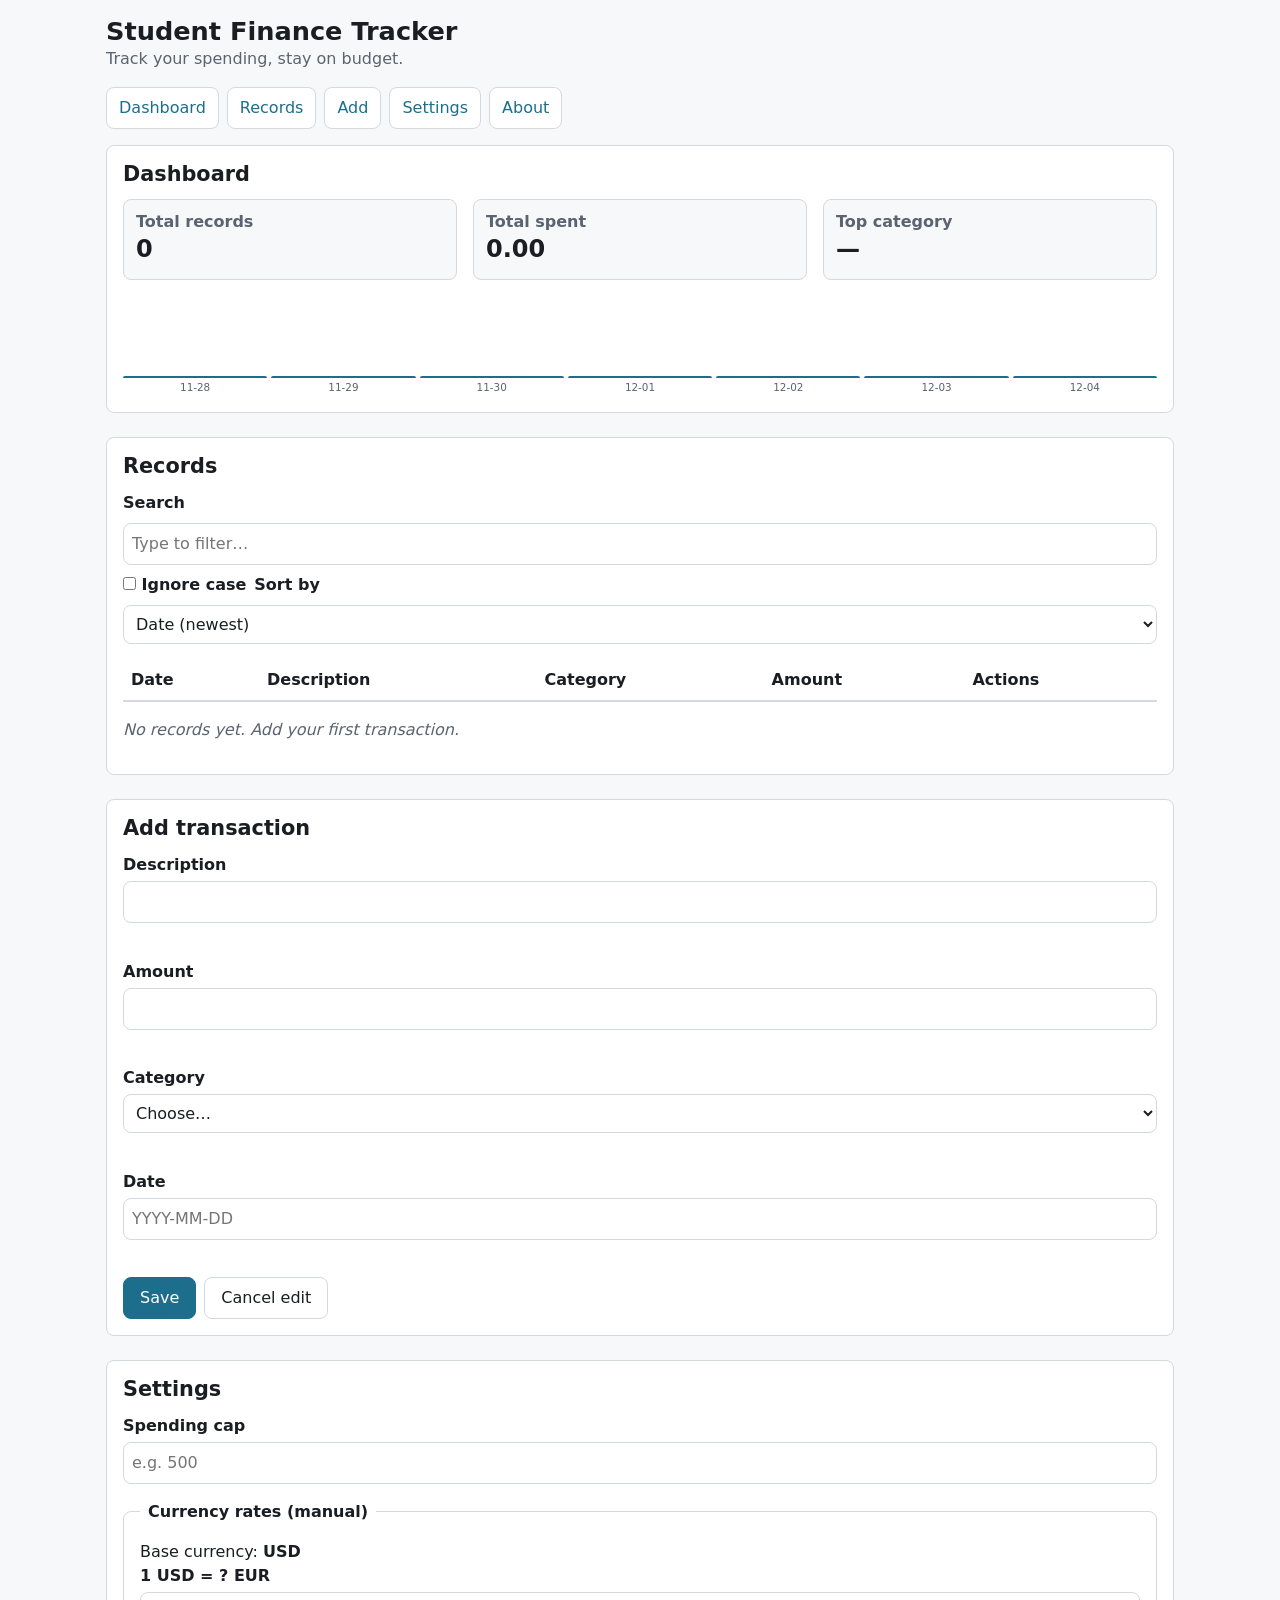
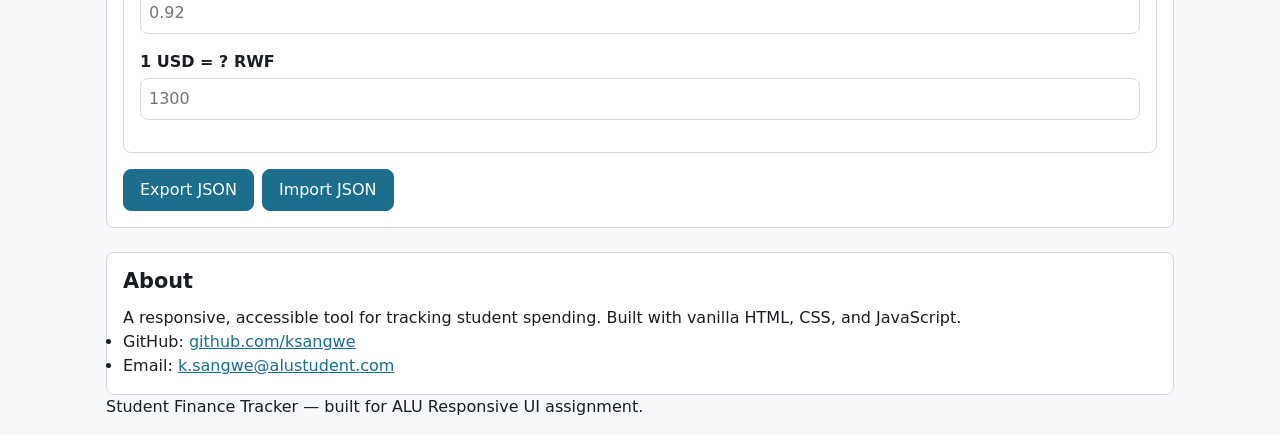
<file: index.html>
<!DOCTYPE html>
<html lang="en">
<head>
  <meta charset="UTF-8" />
  <meta name="viewport" content="width=device-width, initial-scale=1.0" />
  <title>Student Finance Tracker</title>
  <link rel="stylesheet" href="styles/main.css" />
</head>
<body>
  <!-- First focusable element: jumps keyboard users straight to main -->
  <a class="skip-link" href="#main">Skip to content</a>
  <header>
    <h1>Student Finance Tracker</h1>
    <p class="tagline">Track your spending, stay on budget.</p>
  </header>

  <nav aria-label="Primary">
    <ul>
      <li><a href="#dashboard">Dashboard</a></li>
      <li><a href="#records">Records</a></li>
      <li><a href="#add">Add</a></li>
      <li><a href="#settings">Settings</a></li>
      <li><a href="#about">About</a></li>
    </ul>
  </nav>
  <main id="main">

    <section id="dashboard" aria-labelledby="dashboard-heading">
      <h2 id="dashboard-heading">Dashboard</h2>

      <div class="stats-grid">
        <article class="stat-card">
          <h3>Total records</h3>
          <p class="stat-value" id="stat-total">0</p>
        </article>
        <article class="stat-card">
          <h3>Total spent</h3>
          <p class="stat-value" id="stat-sum">0.00</p>
        </article>
        <article class="stat-card">
          <h3>Top category</h3>
          <p class="stat-value" id="stat-top">—</p>
        </article>
      </div>

      <!-- Cap/overage message, announced to screen readers -->
      <p id="cap-message" role="status" aria-live="polite"></p>

      <!-- Last-7-days trend chart goes here (built in M5) -->
      <div id="trend-chart" class="trend-chart" aria-hidden="true"></div>
    </section>
    <section id="records" aria-labelledby="records-heading">
      <h2 id="records-heading">Records</h2>

      <div class="controls">
        <label for="search">Search</label>
        <input type="text" id="search" name="search"
               placeholder="Type to filter…" />

        <label for="search-flags">
          <input type="checkbox" id="search-flags" />
          Ignore case
        </label>

        <label for="sort">Sort by</label>
        <select id="sort" name="sort">
          <option value="date-desc">Date (newest)</option>
          <option value="date-asc">Date (oldest)</option>
          <option value="desc-asc">Description (A–Z)</option>
          <option value="desc-desc">Description (Z–A)</option>
          <option value="amount-asc">Amount (low–high)</option>
          <option value="amount-desc">Amount (high–low)</option>
        </select>
      </div>

      <table id="records-table">
        <caption class="sr-only">List of transactions</caption>
        <thead>
          <tr>
            <th scope="col">Date</th>
            <th scope="col">Description</th>
            <th scope="col">Category</th>
            <th scope="col">Amount</th>
            <th scope="col">Actions</th>
          </tr>
        </thead>
        <tbody id="records-body">
          <!-- Rows injected by JavaScript (M4) -->
        </tbody>
      </table>

      <p id="records-empty" class="empty-state" hidden>
        No records yet. Add your first transaction.
      </p>
    </section>
    <section id="add" aria-labelledby="add-heading">
      <h2 id="add-heading">Add transaction</h2>

      <form id="record-form" novalidate>
        <!-- Hidden field: holds the id when editing an existing record -->
        <input type="hidden" id="record-id" />

        <div class="field">
          <label for="description">Description</label>
          <input type="text" id="description" name="description"
                 aria-describedby="description-error" required />
          <span class="error" id="description-error" role="alert"></span>
        </div>

        <div class="field">
          <label for="amount">Amount</label>
          <input type="text" id="amount" name="amount"
                 inputmode="decimal"
                 aria-describedby="amount-error" required />
          <span class="error" id="amount-error" role="alert"></span>
        </div>

        <div class="field">
          <label for="category">Category</label>
          <select id="category" name="category"
                  aria-describedby="category-error" required>
            <option value="">Choose…</option>
            <option value="Food">Food</option>
            <option value="Books">Books</option>
            <option value="Transport">Transport</option>
            <option value="Entertainment">Entertainment</option>
            <option value="Fees">Fees</option>
            <option value="Other">Other</option>
          </select>
          <span class="error" id="category-error" role="alert"></span>
        </div>

        <div class="field">
          <label for="date">Date</label>
          <input type="text" id="date" name="date"
                 placeholder="YYYY-MM-DD"
                 aria-describedby="date-error" required />
          <span class="error" id="date-error" role="alert"></span>
        </div>

        <div class="form-actions">
          <button type="submit" id="save-btn">Save</button>
          <button type="button" id="cancel-btn" hidden>Cancel edit</button>
        </div>
      </form>
    </section>
    <section id="settings" aria-labelledby="settings-heading">
      <h2 id="settings-heading">Settings</h2>

      <div class="field">
        <label for="cap">Spending cap</label>
        <input type="text" id="cap" name="cap" inputmode="decimal"
               placeholder="e.g. 500" />
      </div>

      <fieldset class="currency-settings">
        <legend>Currency rates (manual)</legend>
        <p>Base currency: <strong>USD</strong></p>
        <div class="field">
          <label for="rate-eur">1 USD = ? EUR</label>
          <input type="text" id="rate-eur" inputmode="decimal" placeholder="0.92" />
        </div>
        <div class="field">
          <label for="rate-rwf">1 USD = ? RWF</label>
          <input type="text" id="rate-rwf" inputmode="decimal" placeholder="1300" />
        </div>
      </fieldset>

      <div class="data-actions">
        <button type="button" id="export-btn">Export JSON</button>
        <label for="import-file" class="button-like">Import JSON</label>
        <input type="file" id="import-file" accept="application/json" hidden />
      </div>
    </section>

    <section id="about" aria-labelledby="about-heading">
      <h2 id="about-heading">About</h2>
      <p>
        A responsive, accessible tool for tracking student spending.
        Built with vanilla HTML, CSS, and JavaScript.
      </p>
      <ul>
        <li>GitHub: <a href="https://github.com/ksangwe">github.com/ksangwe</a></li>
        <li>Email: <a href="mailto:k.sangwe@alustudent.com">k.sangwe@alustudent.com</a></li>
      </ul>
    </section>

  </main>

  <footer>
    <p>Student Finance Tracker — built for ALU Responsive UI assignment.</p>
  </footer>

  <script type="module" src="scripts/app.js"></script>
</body>
</html>
</file>
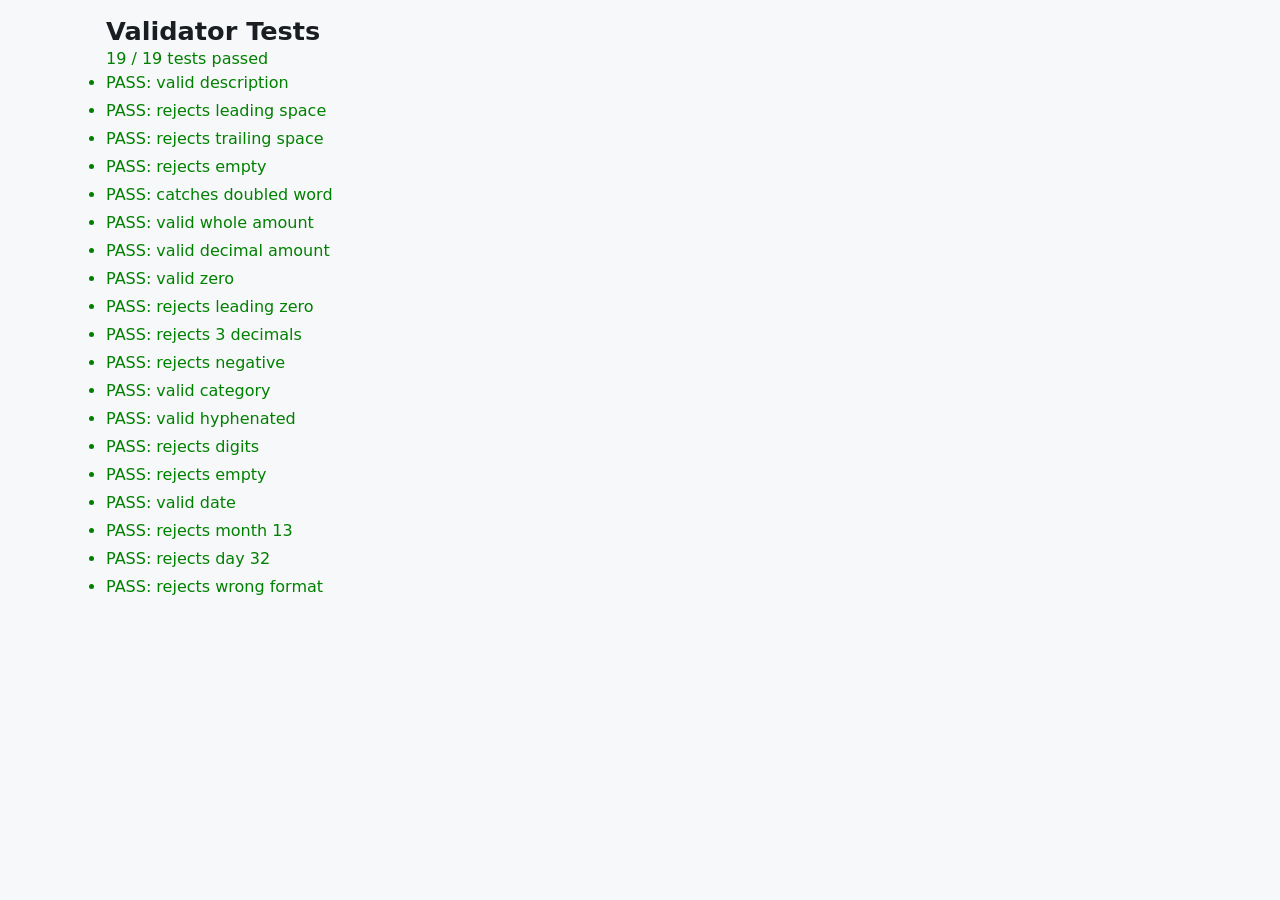
<file: tests.html>
<!DOCTYPE html>
<html lang="en">
<head>
  <meta charset="UTF-8" />
  <meta name="viewport" content="width=device-width, initial-scale=1.0" />
  <title>Tests — Finance Tracker</title>
  <link rel="stylesheet" href="styles/main.css" />
  <style>
    .pass { color: green; }
    .fail { color: var(--danger); font-weight: 700; }
    li { margin-bottom: 0.25rem; }
  </style>
</head>
<body>
  <h1>Validator Tests</h1>
  <p id="summary"></p>
  <ul id="results"></ul>

  <script type="module">
    import {
      validateDescription,
      validateAmount,
      validateCategory,
      validateDate,
    } from "./scripts/validators.js";

    const results = document.getElementById("results");
    let passed = 0;
    let total = 0;

    // assert(label, condition): records a pass/fail line.
    function assert(label, condition) {
      total++;
      const li = document.createElement("li");
      if (condition) {
        passed++;
        li.className = "pass";
        li.textContent = "PASS: " + label;
      } else {
        li.className = "fail";
        li.textContent = "FAIL: " + label;
      }
      results.appendChild(li);
    }

    // Helper: a validator passes when it returns "" (no error).
    const ok = (msg) => msg === "";
    const bad = (msg) => msg !== "";

    // ===== Description =====
    assert("valid description", ok(validateDescription("Lunch at cafe")));
    assert("rejects leading space", bad(validateDescription(" Lunch")));
    assert("rejects trailing space", bad(validateDescription("Lunch ")));
    assert("rejects empty", bad(validateDescription("")));
    assert("catches doubled word", bad(validateDescription("coffee coffee")));

    // ===== Amount =====
    assert("valid whole amount", ok(validateAmount("100")));
    assert("valid decimal amount", ok(validateAmount("12.50")));
    assert("valid zero", ok(validateAmount("0")));
    assert("rejects leading zero", bad(validateAmount("01")));
    assert("rejects 3 decimals", bad(validateAmount("1.999")));
    assert("rejects negative", bad(validateAmount("-5")));

    // ===== Category =====
    assert("valid category", ok(validateCategory("Food")));
    assert("valid hyphenated", ok(validateCategory("Dining-Out")));
    assert("rejects digits", bad(validateCategory("Food123")));
    assert("rejects empty", bad(validateCategory("")));

    // ===== Date =====
    assert("valid date", ok(validateDate("2025-09-29")));
    assert("rejects month 13", bad(validateDate("2025-13-01")));
    assert("rejects day 32", bad(validateDate("2025-01-32")));
    assert("rejects wrong format", bad(validateDate("29-09-2025")));

    // Summary
    const summary = document.getElementById("summary");
    summary.textContent = `${passed} / ${total} tests passed`;
    summary.className = passed === total ? "pass" : "fail";
  </script>
</body>
</html>
</file>
<file: styles/main.css>
/* ===== Reset & base ===== */
* {
  box-sizing: border-box;
  margin: 0;
  padding: 0;
}

:root {
  --bg: #f7f8fa;
  --surface: #ffffff;
  --text: #1a1d21;
  --muted: #5a6470;
  --accent: #1c6e8c;
  --accent-text: #ffffff;
  --border: #d4d9df;
  --danger: #b02a37;
  --focus: #0b5fff;
  --radius: 8px;
  --gap: 1rem;
}

body {
  font-family: system-ui, -apple-system, "Segoe UI", Roboto, sans-serif;
  background: var(--bg);
  color: var(--text);
  line-height: 1.5;
  padding: var(--gap);
}

h1, h2, h3 { line-height: 1.2; }
h1 { font-size: 1.6rem; }
h2 { font-size: 1.3rem; margin-bottom: 0.75rem; }
h3 { font-size: 1rem; color: var(--muted); }

a { color: var(--accent); }

/* ===== Accessibility helpers ===== */

/* Skip link: hidden until focused, then slides into view */
.skip-link {
  position: absolute;
  left: 0;
  top: -3rem;
  background: var(--accent);
  color: var(--accent-text);
  padding: 0.5rem 1rem;
  border-radius: 0 0 var(--radius) 0;
  transition: top 0.2s ease;
  z-index: 100;
}
.skip-link:focus {
  top: 0;
}

/* Visible focus ring on every interactive element */
a:focus-visible,
button:focus-visible,
input:focus-visible,
select:focus-visible,
[tabindex]:focus-visible {
  outline: 3px solid var(--focus);
  outline-offset: 2px;
}

/* Screen-reader-only: present for assistive tech, hidden visually */
.sr-only {
  position: absolute;
  width: 1px;
  height: 1px;
  padding: 0;
  margin: -1px;
  overflow: hidden;
  clip: rect(0, 0, 0, 0);
  white-space: nowrap;
  border: 0;
}

/* ===== Layout: header & nav ===== */
header {
  margin-bottom: var(--gap);
}
.tagline {
  color: var(--muted);
}

nav ul {
  list-style: none;
  display: flex;
  flex-wrap: wrap;
  gap: 0.5rem;
  margin-bottom: var(--gap);
}
nav a {
  display: block;
  padding: 0.5rem 0.75rem;
  background: var(--surface);
  border: 1px solid var(--border);
  border-radius: var(--radius);
  text-decoration: none;
}
nav a:hover {
  background: var(--accent);
  color: var(--accent-text);
}

/* ===== Trend chart ===== */
.trend-chart {
  display: flex;
  align-items: flex-end;
  gap: 0.25rem;
  height: 100px;
  margin-top: var(--gap);
}
.bar-col {
  flex: 1;
  display: flex;
  flex-direction: column;
  align-items: center;
  justify-content: flex-end;
  height: 100%;
}
.bar {
  width: 100%;
  background: var(--accent);
  border-radius: 3px 3px 0 0;
  min-height: 2px;
  transition: height 0.3s ease;
}
.bar-label {
  font-size: 0.65rem;
  color: var(--muted);
  margin-top: 2px;
}
.over-budget {
  color: var(--danger);
  font-weight: 700;
}

/* ===== Sections ===== */
main {
  display: flex;
  flex-direction: column;
  gap: 1.5rem;
}
section {
  background: var(--surface);
  border: 1px solid var(--border);
  border-radius: var(--radius);
  padding: var(--gap);
}

/* ===== Stats dashboard ===== */
.stats-grid {
  display: flex;
  flex-direction: column;
  gap: var(--gap);
}
.stat-card {
  background: var(--bg);
  border: 1px solid var(--border);
  border-radius: var(--radius);
  padding: 0.75rem;
}
.stat-value {
  font-size: 1.5rem;
  font-weight: 700;
  color: var(--text);
}
.trend-chart {
  margin-top: var(--gap);
  min-height: 60px;
}

/* ===== Forms ===== */
.field {
  margin-bottom: var(--gap);
}
.field label {
  display: block;
  font-weight: 600;
  margin-bottom: 0.25rem;
}
input[type="text"],
input[type="file"],
select {
  width: 100%;
  padding: 0.5rem;
  font: inherit;
  border: 1px solid var(--border);
  border-radius: var(--radius);
  background: var(--surface);
  color: var(--text);
}
.error {
  display: block;
  color: var(--danger);
  font-size: 0.875rem;
  min-height: 1.2em;
  margin-top: 0.25rem;
}
fieldset {
  border: 1px solid var(--border);
  border-radius: var(--radius);
  padding: var(--gap);
  margin-bottom: var(--gap);
}
legend {
  font-weight: 600;
  padding: 0 0.5rem;
}

/* ===== Controls (search + sort) ===== */
.controls {
  display: flex;
  flex-direction: column;
  gap: 0.5rem;
  margin-bottom: var(--gap);
}
.controls label {
  font-weight: 600;
}

/* ===== Records table (cards on mobile) ===== */
table {
  width: 100%;
  border-collapse: collapse;
}

/* Mobile-first: hide the header row, stack each row as a card */
thead {
  position: absolute;
  width: 1px;
  height: 1px;
  overflow: hidden;
  clip: rect(0, 0, 0, 0);
}
tbody tr {
  display: block;
  background: var(--bg);
  border: 1px solid var(--border);
  border-radius: var(--radius);
  padding: 0.75rem;
  margin-bottom: var(--gap);
}
tbody td {
  display: flex;
  justify-content: space-between;
  gap: var(--gap);
  padding: 0.25rem 0;
  border: none;
}
/* Label each cell using the header text stored in data-label */
tbody td::before {
  content: attr(data-label);
  font-weight: 600;
  color: var(--muted);
}

.empty-state {
  color: var(--muted);
  font-style: italic;
  padding: var(--gap) 0;
}

mark {
  background: #fff3b0;
  color: var(--text);
  padding: 0 2px;
}

/* ===== Buttons ===== */
button,
.button-like {
  display: inline-block;
  font: inherit;
  cursor: pointer;
  padding: 0.5rem 1rem;
  background: var(--accent);
  color: var(--accent-text);
  border: 1px solid var(--accent);
  border-radius: var(--radius);
}
button:hover,
.button-like:hover {
  opacity: 0.9;
}
#cancel-btn {
  background: var(--surface);
  color: var(--text);
  border-color: var(--border);
}
.form-actions,
.data-actions {
  display: flex;
  flex-wrap: wrap;
  gap: 0.5rem;
}

/* ===== Responsive breakpoints ===== */

/* Tablet: ~768px — stats in a row, nav spreads out */
@media (min-width: 768px) {
  .stats-grid {
    flex-direction: row;
  }
  .stat-card {
    flex: 1;
  }
  .controls {
    flex-direction: row;
    flex-wrap: wrap;
    align-items: end;
  }
}

/* Desktop: ~1024px — sidebar nav + real table */
@media (min-width: 1024px) {
  body {
    max-width: 1100px;
    margin: 0 auto;
  }

  /* Restore the table layout */
  thead {
    position: static;
    width: auto;
    height: auto;
    clip: auto;
  }
  thead th {
    text-align: left;
    padding: 0.5rem;
    border-bottom: 2px solid var(--border);
  }
  tbody tr {
    display: table-row;
    background: transparent;
    border: none;
    padding: 0;
    margin: 0;
  }
  tbody td {
    display: table-cell;
    padding: 0.5rem;
    border-bottom: 1px solid var(--border);
  }
  tbody td::before {
    content: none;
  }
}
</file>
